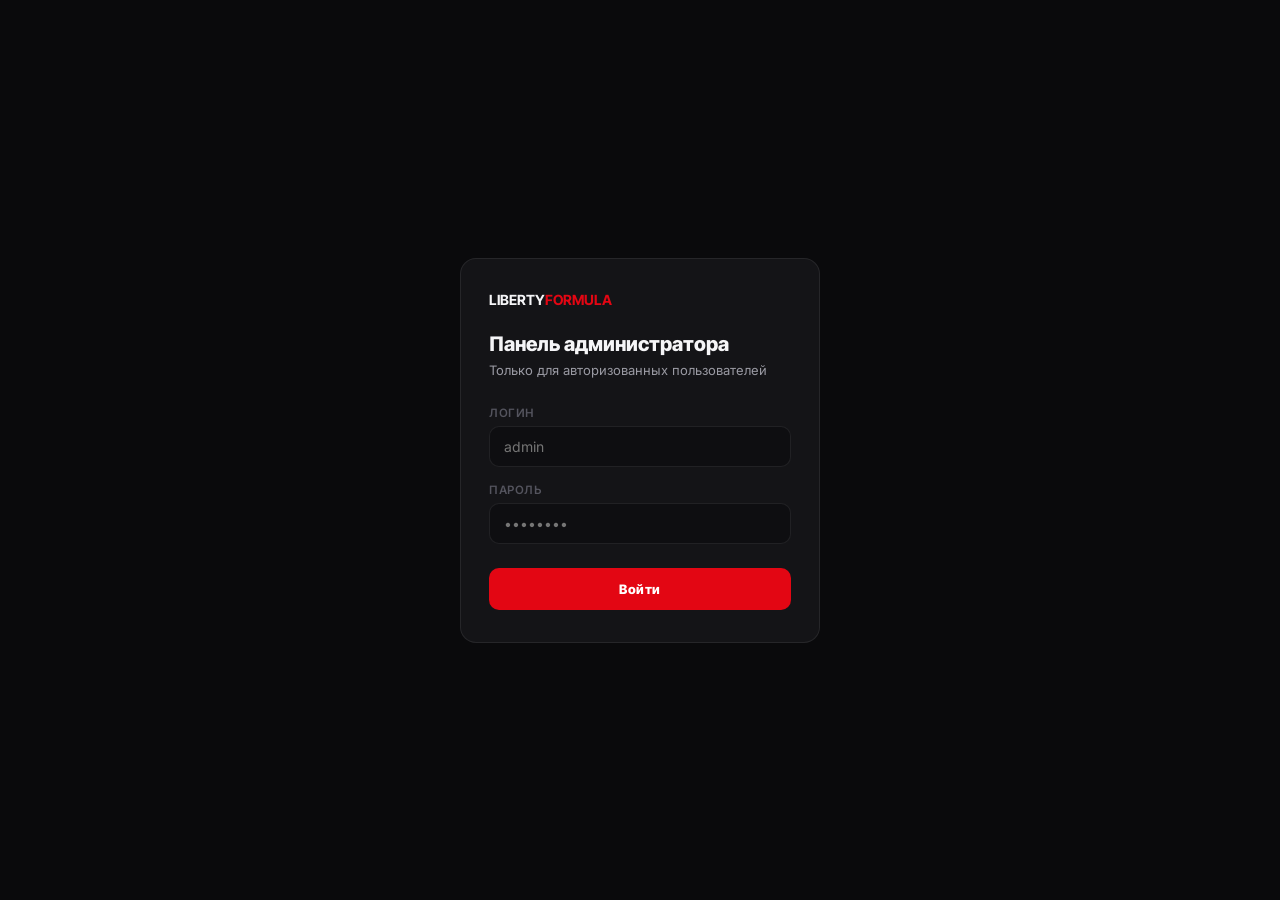
<file: admin.html>
<!DOCTYPE html>
<html lang="ru">
<head>
<meta charset="UTF-8">
<meta name="viewport" content="width=device-width, initial-scale=1.0">
<title>Liberty Formula — Admin</title>
<link rel="preconnect" href="https://fonts.googleapis.com">
<link href="https://fonts.googleapis.com/css2?family=Inter:wght@400;500;600;700&family=Inter+Tight:wght@600;700;800;900&family=JetBrains+Mono:wght@400;500;600&display=swap" rel="stylesheet">
<link rel="stylesheet" href="style.css?v=9.0">
<style>
  /* Дополнительные стили только для админки */
  .login-screen {
    min-height: 100vh; display: flex; align-items: center; justify-content: center;
    background: var(--bg); padding: 20px;
  }
  .login-card {
    background: var(--panel); border: 1px solid var(--border);
    border-radius: var(--radius); padding: 32px 28px; width: 100%; max-width: 360px;
  }
  .login-logo { font-family: var(--display); font-weight: 700; font-size: 14px; margin-bottom: 24px; }
  .login-logo b { color: var(--accent); }
  .login-title { font-family: var(--display); font-weight: 800; font-size: 20px; margin-bottom: 6px; }
  .login-sub { font-size: 13px; color: var(--text-dim); margin-bottom: 28px; }
  .field { display: flex; flex-direction: column; gap: 6px; margin-bottom: 16px; }
  .field label { font-size: 11.5px; font-weight: 600; color: var(--text-mute); text-transform: uppercase; letter-spacing: 0.5px; }
  .field input {
    background: var(--bg-2); border: 1px solid var(--border); color: var(--text);
    font-family: var(--body); font-size: 14px; padding: 11px 14px;
    border-radius: var(--radius-sm); outline: none; transition: border-color 0.15s;
  }
  .field input:focus { border-color: var(--text-mute); }
  .login-btn {
    width: 100%; background: var(--accent); color: #fff; border: none;
    font-family: var(--display); font-weight: 800; font-size: 13px; letter-spacing: 0.5px;
    padding: 13px; border-radius: var(--radius-sm); cursor: pointer;
    margin-top: 8px; transition: opacity 0.15s;
  }
  .login-btn:hover { opacity: 0.88; }
  .login-err { color: var(--accent); font-size: 12px; margin-top: 10px; display: none; }

  .admin-screen { display: none; min-height: 100vh; background: var(--bg); }
  .admin-screen.active { display: block; }

  .admin-nav {
    background: var(--panel); border-bottom: 1px solid var(--border);
    padding: 14px 20px; display: flex; align-items: center; justify-content: space-between;
    position: sticky; top: 0; z-index: 50;
  }
  .admin-nav .brand { font-family: var(--display); font-weight: 700; font-size: 13px; }
  .admin-nav .brand b { color: var(--accent); }
  .admin-badge {
    background: var(--accent-dim); color: var(--accent); border: 1px solid rgba(227,6,19,0.25);
    font-family: var(--display); font-weight: 800; font-size: 10px; letter-spacing: 0.8px;
    padding: 3px 9px; border-radius: 20px;
  }
  .nav-right { display: flex; align-items: center; gap: 12px; }
  .logout-btn {
    background: none; border: 1px solid var(--border); color: var(--text-dim);
    font-size: 12px; padding: 6px 12px; border-radius: var(--radius-sm); cursor: pointer;
  }
  .back-link { font-size: 12.5px; color: var(--text-dim); text-decoration: none; }
  .back-link:hover { color: var(--text); }

  .admin-body { padding: 20px 16px; max-width: 680px; margin: 0 auto; display: flex; flex-direction: column; gap: 18px; }

  .a-card { background: var(--panel); border: 1px solid var(--border); border-radius: var(--radius); overflow: hidden; }
  .a-card-head { padding: 14px 18px; border-bottom: 1px solid var(--border); }
  .a-card-title { font-family: var(--display); font-weight: 800; font-size: 13px; }
  .a-card-sub { font-size: 12px; color: var(--text-dim); margin-top: 3px; }
  .a-card-body { padding: 18px; display: flex; flex-direction: column; gap: 14px; }

  .a-field { display: flex; flex-direction: column; gap: 6px; }
  .a-field label { font-size: 11px; font-weight: 600; color: var(--text-mute); text-transform: uppercase; letter-spacing: 0.5px; }
  .a-field input, .a-field textarea, .a-field select {
    background: var(--bg-2); border: 1px solid var(--border); color: var(--text);
    font-family: var(--body); font-size: 13px; padding: 10px 13px;
    border-radius: var(--radius-sm); outline: none; width: 100%; transition: border-color 0.15s;
  }
  .a-field input:focus, .a-field textarea:focus { border-color: var(--text-mute); }
  .a-field textarea { resize: vertical; min-height: 80px; }

  .a-row { display: flex; gap: 10px; flex-wrap: wrap; }
  .a-row .a-field { flex: 1; min-width: 160px; }

  .btn-primary {
    background: var(--accent); color: #fff; border: none;
    font-family: var(--display); font-weight: 800; font-size: 12px; letter-spacing: 0.5px;
    padding: 10px 20px; border-radius: var(--radius-sm); cursor: pointer; transition: opacity 0.15s;
    align-self: flex-start;
  }
  .btn-primary:hover { opacity: 0.88; }
  .btn-secondary {
    background: var(--bg-2); border: 1px solid var(--border); color: var(--text-dim);
    font-size: 12px; padding: 10px 16px; border-radius: var(--radius-sm); cursor: pointer;
    align-self: flex-start;
  }
  .btn-row { display: flex; gap: 8px; flex-wrap: wrap; align-items: center; }
  .feedback { font-size: 12px; color: var(--live); }
  .feedback.err { color: var(--accent); }

  .status-indicator {
    display: flex; align-items: center; gap: 8px;
    background: var(--bg-2); padding: 10px 14px; border-radius: var(--radius-sm);
    font-size: 12.5px; color: var(--text-dim);
  }
  .status-indicator .dot { width: 8px; height: 8px; border-radius: 50%; background: var(--text-mute); }
  .status-indicator.active .dot { background: var(--live); box-shadow: 0 0 6px var(--live); }
  .status-indicator.active { color: var(--text); }

  .card-toggle { display: flex; flex-direction: column; gap: 10px; }
  .card-toggle-item {
    display: flex; align-items: center; justify-content: space-between;
    background: var(--bg-2); padding: 12px 14px; border-radius: var(--radius-sm);
    font-size: 13px;
  }
  .card-toggle-item span { color: var(--text-dim); }
  .toggle-switch {
    width: 36px; height: 20px; border-radius: 10px; background: var(--bg);
    border: 1px solid var(--border); position: relative; cursor: pointer; flex-shrink: 0;
    transition: background 0.2s;
  }
  .toggle-switch.on { background: var(--live); border-color: var(--live); }
  .toggle-switch::after {
    content: ''; position: absolute; top: 2px; left: 2px;
    width: 14px; height: 14px; border-radius: 50%; background: var(--text-mute); transition: all 0.2s;
  }
  .toggle-switch.on::after { transform: translateX(16px); background: #fff; }
</style>
</head>
<body>

<!-- ══════ ЭКРАН ЛОГИНА ══════ -->
<div class="login-screen" id="loginScreen">
  <div class="login-card">
    <div class="login-logo">LIBERTY<b>FORMULA</b></div>
    <h1 class="login-title">Панель администратора</h1>
    <p class="login-sub">Только для авторизованных пользователей</p>
    <div class="field">
      <label>Логин</label>
      <input type="text" id="loginUser" placeholder="admin" autocomplete="username">
    </div>
    <div class="field">
      <label>Пароль</label>
      <input type="password" id="loginPass" placeholder="••••••••" autocomplete="current-password">
    </div>
    <button class="login-btn" onclick="doLogin()">Войти</button>
    <p class="login-err" id="loginErr">Неверный логин или пароль</p>
  </div>
</div>

<!-- ══════ ЭКРАН АДМИНКИ ══════ -->
<div class="admin-screen" id="adminScreen">

  <nav class="admin-nav">
    <div style="display:flex;align-items:center;gap:12px;">
      <div class="brand">LIBERTY<b>FORMULA</b></div>
      <span class="admin-badge">ADMIN</span>
    </div>
    <div class="nav-right">
      <a class="back-link" href="index.html">← На сайт</a>
      <button class="logout-btn" onclick="doLogout()">Выйти</button>
    </div>
  </nav>

  <div class="admin-body">

    <!-- Трансляция -->
    <div class="a-card">
      <div class="a-card-head">
        <div class="a-card-title">Трансляция</div>
        <div class="a-card-sub">Установи m3u8 ссылку — все зрители увидят поток через ~10 сек</div>
      </div>
      <div class="a-card-body">
        <div class="status-indicator" id="streamStatus">
          <span class="dot"></span><span id="streamStatusText">Поток не активен</span>
        </div>
        <div class="a-field">
          <label>Ссылка на поток (m3u8)</label>
          <input type="url" id="streamUrl" placeholder="https://example.com/stream.m3u8">
        </div>
        <div class="a-row">
          <div class="a-field">
            <label>Название источника</label>
            <input type="text" id="streamProvider" placeholder="ServusTV, RTBF...">
          </div>
        </div>
        <div class="a-field">
          <label>Плеер (движок)</label>
          <select id="streamEngine">
            <option value="auto">🤖 AUTO — умный выбор</option>
            <option value="shaka">⚡ Shaka Player — DASH/HLS премиум</option>
            <option value="clappr">📺 Clappr — проверенный HLS</option>
            <option value="native">🌐 Native HTML5 — максимальная совместимость</option>
          </select>
        </div>
        <div class="status-indicator" id="engineStatus">
          <span class="dot"></span>
          <span>Активный движок: <b id="engineIndicatorAdmin">—</b></span>
        </div>
        <div class="btn-row">
          <button class="btn-primary" onclick="setStream()">▶ Запустить поток</button>
          <button class="btn-secondary" onclick="clearStream()">Остановить</button>
          <span class="feedback" id="streamFeedback"></span>
        </div>
      </div>
    </div>

    <!-- Баннер-уведомление -->
    <div class="a-card">
      <div class="a-card-head">
        <div class="a-card-title">Уведомление для всех</div>
        <div class="a-card-sub">Появится в ленте у всех зрителей — тех.перерыв, важные новости</div>
      </div>
      <div class="a-card-body">
        <div class="a-field">
          <label>Текст уведомления</label>
          <textarea id="bannerText" placeholder="Технический перерыв — вернёмся через 30 минут"></textarea>
        </div>
        <div class="btn-row">
          <button class="btn-primary" onclick="setBanner()">Опубликовать</button>
          <button class="btn-secondary" onclick="clearBanner()">Убрать баннер</button>
          <span class="feedback" id="bannerFeedback"></span>
        </div>
      </div>
    </div>

    <!-- Карточки в ленте -->
    <div class="a-card">
      <div class="a-card-head">
        <div class="a-card-title">Карточки в ленте</div>
        <div class="a-card-sub">Скрыть или закрепить модули для всех зрителей</div>
      </div>
      <div class="a-card-body">
        <div class="card-toggle">
          <div class="card-toggle-item">
            <span>🏆 Подиум</span>
            <div class="toggle-switch on" id="togglePodium" onclick="toggleCard('podium', this)"></div>
          </div>
          <div class="card-toggle-item">
            <span>⏱ Live Timing</span>
            <div class="toggle-switch on" id="toggleTiming" onclick="toggleCard('timing', this)"></div>
          </div>
          <div class="card-toggle-item">
            <span>📰 Новости</span>
            <div class="toggle-switch on" id="toggleNews" onclick="toggleCard('news', this)"></div>
          </div>
          <div class="card-toggle-item">
            <span>🏁 FIA Race Control</span>
            <div class="toggle-switch on" id="toggleFia" onclick="toggleCard('fia', this)"></div>
          </div>
        </div>
        <span class="feedback" id="cardsFeedback"></span>
      </div>
    </div>

    <!-- Диагностика -->
    <div class="a-card">
      <div class="a-card-head">
        <div class="a-card-title">Диагностика</div>
      </div>
      <div class="a-card-body" id="diagBody">
        <div style="color:var(--text-mute); font-size:13px;">Загрузка…</div>
      </div>
    </div>

  </div>
</div>

<script>
const BACKEND = 'https://libertyformula-production-a845.up.railway.app';

/* ── LOGIN ── */
const ADMIN_USER = 'Kimi';
const ADMIN_PASS =  'BWOAH 2026';

function doLogin() {
  const u = document.getElementById('loginUser').value.trim();
  const p = document.getElementById('loginPass').value;
  if (u === ADMIN_USER && p === ADMIN_PASS) {
    sessionStorage.setItem('lf_admin', '1');
    document.getElementById('loginScreen').style.display = 'none';
    document.getElementById('adminScreen').classList.add('active');
    initAdmin();
  } else {
    document.getElementById('loginErr').style.display = 'block';
  }
}

document.addEventListener('keydown', e => {
  if (e.key === 'Enter' && document.getElementById('loginScreen').style.display !== 'none')
    doLogin();
});

function doLogout() {
  sessionStorage.removeItem('lf_admin');
  document.getElementById('adminScreen').classList.remove('active');
  document.getElementById('loginScreen').style.display = 'flex';
}

// Автовход если уже авторизован в этой сессии
if (sessionStorage.getItem('lf_admin')) {
  document.getElementById('loginScreen').style.display = 'none';
  document.getElementById('adminScreen').classList.add('active');
  initAdmin();
}

/* ── STREAM ── */
async function setStream() {
  const url      = document.getElementById('streamUrl').value.trim();
  const provider = document.getElementById('streamProvider').value.trim();
  const fb       = document.getElementById('streamFeedback');
  if (!url) { fb.textContent = 'Введи ссылку'; fb.className = 'feedback err'; return; }
  fb.textContent = '…';
  const r = await fetch(`${BACKEND}/api/admin/stream`, {
    method: 'POST', headers: {'Content-Type':'application/json'},
    body: JSON.stringify({ url, provider: provider || 'IPTV', engine: document.getElementById('streamEngine')?.value || 'auto' }),
  });
  const d = await r.json();
  if (d.status === 'ok') {
    fb.textContent = '✓ Поток установлен'; fb.className = 'feedback';
    updateStreamStatus(true, url);
  } else {
    fb.textContent = 'Ошибка'; fb.className = 'feedback err';
  }
}

async function clearStream() {
  await fetch(`${BACKEND}/api/admin/stream`, {
    method: 'POST', headers: {'Content-Type':'application/json'},
    body: JSON.stringify({ url: '' }),
  });
  document.getElementById('streamFeedback').textContent = 'Поток остановлен';
  document.getElementById('streamFeedback').className = 'feedback';
  updateStreamStatus(false, '');
}

function updateStreamStatus(active, url) {
  const el   = document.getElementById('streamStatus');
  const text = document.getElementById('streamStatusText');
  el.className = active ? 'status-indicator active' : 'status-indicator';
  text.textContent = active ? `Активен · ${url.slice(0,50)}…` : 'Поток не активен';
}

/* ── BANNER ── */
async function setBanner() {
  const text = document.getElementById('bannerText').value.trim();
  const fb   = document.getElementById('bannerFeedback');
  if (!text) { fb.textContent = 'Введи текст'; fb.className = 'feedback err'; return; }
  await fetch(`${BACKEND}/api/admin/banner`, {
    method: 'POST', headers: {'Content-Type':'application/json'},
    body: JSON.stringify({ text }),
  });
  fb.textContent = '✓ Опубликовано'; fb.className = 'feedback';
}

async function clearBanner() {
  await fetch(`${BACKEND}/api/admin/banner`, {
    method: 'POST', headers: {'Content-Type':'application/json'},
    body: JSON.stringify({ text: '' }),
  });
  document.getElementById('bannerFeedback').textContent = 'Баннер убран';
  document.getElementById('bannerFeedback').className = 'feedback';
}

/* ── CARDS TOGGLE ── */
const cardState = { podium: true, timing: true, news: true, fia: true };

async function toggleCard(name, el) {
  cardState[name] = !cardState[name];
  el.classList.toggle('on', cardState[name]);
  await fetch(`${BACKEND}/api/admin/cards`, {
    method: 'POST', headers: {'Content-Type':'application/json'},
    body: JSON.stringify(cardState),
  });
  document.getElementById('cardsFeedback').textContent = '✓ Сохранено';
}

/* ── DIAG ── */
async function loadDiag() {
  const body = document.getElementById('diagBody');
  try {
    const [state, feed] = await Promise.all([
      fetch(`${BACKEND}/api/state.json`).then(r => r.json()),
      fetch(`${BACKEND}/api/feed.json`).then(r => r.json()),
    ]);
    body.innerHTML = `
      <div class="status-indicator ${state?.stream?.active ? 'active' : ''}">
        <span class="dot"></span>
        <span>Трансляция: ${state?.stream?.active ? 'активна' : 'нет потока'}</span>
      </div>
      <div class="status-indicator active">
        <span class="dot"></span>
        <span>RSS: ${feed?.length ? feed.length + ' новостей' : 'нет данных'}</span>
      </div>
      <div class="status-indicator active">
        <span class="dot"></span>
        <span>Бэкенд: онлайн</span>
      </div>
    `;
  } catch {
    body.innerHTML = '<div class="status-indicator"><span class="dot"></span><span>Бэкенд недоступен</span></div>';
  }
}

function initAdmin() {
  loadDiag();
  // Загружаем текущий статус потока
  fetch(`${BACKEND}/api/stream.json`).then(r => r.json()).then(d => {
    if (d?.m3u8) {
      document.getElementById('streamUrl').value = d.m3u8;
      document.getElementById('streamProvider').value = d.provider || '';
      updateStreamStatus(true, d.m3u8);
    }
  }).catch(() => {});
}
</script>
</body>
              </html>
</file>
<file: style.css>
/* ════════════════════════════════════════════════════════
   LIBERTY FORMULA — style.css v9.0
   Лента как соцсеть + sticky-плеер. Премиум тёмный UI.
   Inter Tight (display) + Inter (body) + JetBrains Mono (data)
   ════════════════════════════════════════════════════════ */

* { margin:0; padding:0; box-sizing:border-box; -webkit-font-smoothing:antialiased; }

:root {
  --bg:        #0a0a0c;
  --bg-2:      #0e0e11;
  --panel:     #141417;
  --panel-2:   #1a1a1e;
  --border:    rgba(255,255,255,0.08);
  --border-2:  rgba(255,255,255,0.04);

  --text:      #f5f5f7;
  --text-dim:  #9a9aa3;
  --text-mute: #54545e;

  --accent:    #e30613;
  --accent-dim: rgba(227,6,19,0.12);
  --live:      #1a8f4c;
  --yellow:    #ffc94d;
  --purple:    #b07bff;

  --clr-redbull:  #1e41ff;
  --clr-ferrari:  #ef1c24;
  --clr-mercedes: #00a398;
  --clr-mclaren:  #ff8000;
  --clr-aston:    #229971;
  --clr-alpine:   #ff87bc;
  --clr-williams: #005aff;
  --clr-haas:     #b6babd;
  --clr-sauber:   #52e252;
  --clr-rb:       #6692ff;

  --display: 'Inter Tight', sans-serif;
  --body:    'Inter', sans-serif;
  --mono:    'JetBrains Mono', monospace;

  --radius: 16px;
  --radius-sm: 10px;
}

/* ─── LIGHT THEME — Pinterest minimal, separate philosophy ── */
body[data-theme="light"] {
  --bg:        #f7f6f3;
  --bg-2:      #efede9;
  --panel:     #ffffff;
  --panel-2:   #fafaf8;
  --border:    rgba(0,0,0,0.07);
  --border-2:  rgba(0,0,0,0.03);

  --text:      #18181a;
  --text-dim:  #6b6b70;
  --text-mute: #b3b3b8;

  --accent:    #18181a;
  --accent-dim: rgba(24,24,26,0.05);
  --live:      #2a6e44;
  --yellow:    #a07820;
  --purple:    #6630cc;
}

html, body {
  background: var(--bg); color: var(--text);
  font-family: var(--body); font-size: 14px;
  min-height: 100vh; transition: background 0.3s, color 0.3s;
}
.mono { font-family: var(--mono); font-weight: 500; }
*:focus-visible { outline: 2px solid var(--accent); outline-offset: 2px; }
a { color: inherit; }

@media (prefers-reduced-motion: reduce) {
  *, *::before, *::after { animation-duration: 0.01ms !important; transition-duration: 0.01ms !important; }
}

/* ─── ROLE SYSTEM ──────────────────────────────────── */
.role-commentator-only { display: none; }
body[data-role="commentator"] .role-commentator-only { display: flex; }
body[data-role="commentator"] th.role-commentator-only,
body[data-role="commentator"] td.role-commentator-only { display: table-cell; }

/* ════════════════════════════════════════════════════
   STICKY PLAYER STAGE
   ════════════════════════════════════════════════════ */
.stage {
  position: sticky; top: 0; z-index: 60;
  background: #000;
  box-shadow: 0 8px 32px rgba(0,0,0,0.5);
}

.stage-video {
  position: relative; width: 100%;
  aspect-ratio: 16/9;
  max-height: 56vh;
  background: #000;
  overflow: hidden;
}
/* Video.js занимает весь контейнер */
#player { position: absolute; inset: 0; width: 100% !important; height: 100% !important; }
#player .clappr-container, #player [data-player] { width: 100% !important; height: 100% !important; }

.stage-top {
  position: absolute; top: 0; left: 0; right: 0; z-index: 5;
  display: flex; align-items: center; justify-content: space-between;
  padding: 12px 14px;
  background: linear-gradient(to bottom, rgba(0,0,0,0.7), transparent);
  pointer-events: none;
}
.stage-top > * { pointer-events: auto; }

.icon-btn {
  width: 34px; height: 34px; border-radius: 50%;
  background: rgba(255,255,255,0.1); backdrop-filter: blur(8px);
  border: none; color: #fff; display: flex; align-items: center; justify-content: center;
  cursor: pointer; transition: background 0.15s;
}
.icon-btn:hover { background: rgba(255,255,255,0.18); }

.brand {
  font-family: var(--display); font-weight: 700; font-size: 13px;
  letter-spacing: 0.3px; color: #fff;
}
.brand b { font-weight: 900; color: var(--accent); }

.stage-empty {
  position: absolute; inset: 0; z-index: 2;
  display: flex; flex-direction: column; align-items: center; justify-content: center; gap: 16px;
  color: rgba(255,255,255,0.35);
  font-family: var(--display); font-weight: 600; font-size: 12px; letter-spacing: 1px;
  text-transform: uppercase;
  transition: opacity 0.3s;
}
.stage-empty.hidden { opacity: 0; pointer-events: none; }

/* Signature element — radar/sonar pulse */
.radar {
  position: relative; width: 36px; height: 36px;
  display: flex; align-items: center; justify-content: center;
}
.radar::before {
  content: ''; position: absolute; inset: 0;
  border-radius: 50%; background: var(--accent);
  width: 6px; height: 6px; margin: auto;
}
.radar span {
  position: absolute; inset: 0; border-radius: 50%;
  border: 1.5px solid var(--accent);
  animation: radar-ping 2.4s cubic-bezier(0.2,0.6,0.4,1) infinite;
  opacity: 0;
}
.radar span:nth-child(2) { animation-delay: 0.8s; }
.radar span:nth-child(3) { animation-delay: 1.6s; }
@keyframes radar-ping {
  0%   { transform: scale(0.2); opacity: 0.8; }
  100% { transform: scale(1.6); opacity: 0; }
}

.stage-hud {
  position: absolute; bottom: 12px; left: 12px; z-index: 4;
  display: flex; align-items: center; gap: 8px;
  background: rgba(0,0,0,0.55); backdrop-filter: blur(10px);
  border: 1px solid rgba(255,255,255,0.1);
  padding: 5px 10px; border-radius: 20px;
}
.hud-pos {
  background: var(--accent); color: #fff;
  font-family: var(--display); font-weight: 800; font-size: 11px;
  padding: 1px 7px; border-radius: 10px;
}
.hud-driver { font-family: var(--display); font-weight: 700; font-size: 11.5px; color: #fff; letter-spacing: 0.3px; }

/* Status bar under video */
.stage-bar {
  background: var(--panel);
  padding: 10px 14px;
  display: flex; align-items: center; justify-content: space-between; gap: 10px;
  flex-wrap: wrap;
  border-bottom: 1px solid var(--border);
}

.stage-status { display: flex; align-items: center; gap: 10px; min-width: 0; }
.onair {
  display: inline-flex; align-items: center; gap: 6px;
  font-family: var(--display); font-weight: 800; font-size: 10.5px; letter-spacing: 0.8px;
  color: var(--text-mute);
  border: 1px solid var(--border); padding: 3px 9px; border-radius: 20px;
  flex-shrink: 0;
}
.onair i {
  width: 6px; height: 6px; border-radius: 50%; background: var(--text-mute);
}
.onair.live { color: var(--live); border-color: rgba(26,143,76,0.3); background: rgba(26,143,76,0.08); }
.onair.live i { background: var(--live); box-shadow: 0 0 6px var(--live); animation: pulse 1.6s infinite; }
@keyframes pulse { 0%,100%{opacity:1} 50%{opacity:0.35} }

.src-name { font-size: 12px; color: var(--text-dim); white-space: nowrap; overflow: hidden; text-overflow: ellipsis; }

.role-pills {
  display: flex; background: var(--bg-2); border-radius: 20px; padding: 3px; flex-shrink: 0;
}
.role-pill {
  background: none; border: none; color: var(--text-dim);
  font-family: var(--body); font-weight: 500; font-size: 12px;
  padding: 6px 14px; border-radius: 20px; cursor: pointer; transition: all 0.15s;
}
.role-pill.active { background: var(--accent); color: #fff; }
body[data-theme="light"] .role-pill.active { background: var(--accent); color: #fff; }

.stage-controls {
  background: var(--panel); padding: 10px 14px;
  display: flex; align-items: center; justify-content: space-between; gap: 12px; flex-wrap: wrap;
  border-bottom: 1px solid var(--border);
}
.sync-group { display: flex; align-items: center; gap: 8px; }
.sync-group button {
  background: var(--bg-2); border: 1px solid var(--border); color: var(--text);
  font-family: var(--mono); font-size: 11px; padding: 5px 10px;
  border-radius: var(--radius-sm); cursor: pointer;
}
#syncVal { color: var(--yellow); min-width: 40px; text-align: center; font-size: 12px; }

.audio-group { display: flex; gap: 6px; flex-wrap: wrap; }
.audio-chip {
  background: var(--bg-2); border: 1px solid var(--border); color: var(--text-dim);
  font-size: 11.5px; font-weight: 500; padding: 6px 13px;
  border-radius: 20px; cursor: pointer; transition: all 0.15s;
}
.audio-chip.active { background: var(--accent); color: #fff; border-color: var(--accent); }

/* ════════════════════════════════════════════════════
   SIDEBAR
   ════════════════════════════════════════════════════ */
.sidebar-overlay {
  position: fixed; inset: 0; background: rgba(0,0,0,0.6);
  z-index: 998; opacity: 0; pointer-events: none; transition: opacity 0.25s;
}
.sidebar-overlay.open { opacity: 1; pointer-events: auto; }

.sidebar {
  position: fixed; top: 0; left: -300px; width: 290px; height: 100vh;
  background: var(--panel); border-right: 1px solid var(--border);
  z-index: 999; padding: 22px; display: flex; flex-direction: column;
  transition: left 0.3s cubic-bezier(0.77,0,0.175,1);
  overflow-y: auto;
}
.sidebar.open { left: 0; }

.sidebar-head {
  display: flex; justify-content: space-between; align-items: center;
  border-bottom: 1px solid var(--border); padding-bottom: 16px; margin-bottom: 24px;
}
.sidebar-title { font-family: var(--display); font-weight: 700; font-size: 13px; color: var(--text); }
.sidebar-title b { font-weight: 900; color: var(--accent); }
.sidebar-close { background: none; border: none; color: var(--text-mute); cursor: pointer; }
.sidebar-close:hover { color: var(--text); }

.sidebar-block { margin-bottom: 26px; }
.sidebar-block h4 {
  font-family: var(--display); font-size: 10px; color: var(--text-mute);
  letter-spacing: 1.2px; text-transform: uppercase; margin-bottom: 12px; font-weight: 700;
}

.cal-item {
  display: flex; align-items: center; gap: 10px; font-size: 13px; color: var(--text-dim);
  padding: 8px 0; border-bottom: 1px solid var(--border-2);
}
.cal-item time { margin-left: auto; font-family: var(--mono); font-size: 11px; color: var(--text-mute); }
.cal-dot { width: 6px; height: 6px; border-radius: 50%; background: var(--text-mute); flex-shrink: 0; }
.cal-item.done .cal-dot { background: var(--live); }
.cal-item.live { color: var(--text); font-weight: 600; }
.cal-item.live .cal-dot { background: var(--accent); box-shadow: 0 0 6px var(--accent); animation: pulse 1.5s infinite; }

.diag-row { display: flex; justify-content: space-between; align-items: center; font-size: 12.5px; color: var(--text-dim); padding: 7px 0; }
.diag-pulse { width: 7px; height: 7px; border-radius: 50%; }
.diag-pulse.ok   { background: var(--live); box-shadow: 0 0 5px var(--live); }
.diag-pulse.warn { background: var(--yellow); box-shadow: 0 0 5px var(--yellow); }
.diag-pulse.err  { background: var(--accent); box-shadow: 0 0 5px var(--accent); }

.sidebar-admin-link {
  display: block; text-align: center; margin-top: auto;
  background: var(--bg-2); border: 1px solid var(--border); color: var(--text-dim);
  font-size: 12.5px; padding: 10px; border-radius: var(--radius-sm);
  text-decoration: none; transition: all 0.15s;
}
.sidebar-admin-link:hover { color: var(--text); border-color: var(--text-mute); }
.sidebar-foot { font-family: var(--mono); font-size: 9.5px; color: var(--text-mute); padding-top: 14px; text-align: center; }

/* ════════════════════════════════════════════════════
   FEED — лента карточек
   ════════════════════════════════════════════════════ */
.feed {
  max-width: 720px; margin: 0 auto;
  padding: 16px 14px 0;
  display: flex; flex-direction: column; gap: 14px;
}

.feed-banner {
  background: var(--accent-dim); border: 1px solid rgba(227,6,19,0.25);
  color: var(--text); padding: 12px 16px; border-radius: var(--radius-sm);
  font-size: 13px; display: flex; align-items: center; gap: 10px;
}

.card {
  background: var(--panel); border: 1px solid var(--border);
  border-radius: var(--radius); overflow: hidden;
}

.card-head {
  display: flex; align-items: center; justify-content: space-between; gap: 10px;
  padding: 14px 16px; flex-wrap: wrap;
}
.eyebrow {
  font-family: var(--display); font-weight: 800; font-size: 11px;
  letter-spacing: 1.2px; text-transform: uppercase; color: var(--text-mute);
}
.session-chip { font-family: var(--mono); font-size: 10.5px; color: var(--text-dim); }

/* Podium */
.podium-row { display: grid; grid-template-columns: 1fr 1fr 1fr; gap: 8px; padding: 0 16px 16px; }
.pod-cell {
  background: var(--bg-2); border-radius: var(--radius-sm);
  padding: 14px 10px; display: flex; flex-direction: column; gap: 4px;
  position: relative; overflow: hidden;
}
.pod-cell::before { content:''; position:absolute; top:0; left:0; right:0; height:3px; background: var(--text-mute); }
.pod-1::before { background: var(--yellow); }
.pod-2::before { background: #c8c8c8; }
.pod-3::before { background: #c98a4b; }
.pod-pos { font-family: var(--display); font-weight: 900; font-size: 22px; color: var(--text-mute); }
.pod-1 .pod-pos { color: var(--yellow); } .pod-2 .pod-pos { color: #c8c8c8; } .pod-3 .pod-pos { color: #c98a4b; }
.pod-name { font-family: var(--display); font-weight: 700; font-size: 13px; }
.pod-gap { font-size: 10.5px; color: var(--text-dim); }

/* Timing table */
.table-scroller { overflow-x: auto; }
.timing-table { width: 100%; border-collapse: collapse; font-size: 12.5px; }
.timing-table th {
  font-family: var(--display); font-weight: 700; font-size: 9.5px;
  letter-spacing: 0.8px; text-transform: uppercase; color: var(--text-mute);
  padding: 8px 16px; text-align: left; border-top: 1px solid var(--border);
}
.timing-table th.c { text-align: center; }
.timing-table td { padding: 10px 16px; border-top: 1px solid var(--border-2); }
.timing-table tr:hover td { background: var(--bg-2); }
.loading { text-align: center; color: var(--text-mute); padding: 26px !important; font-size: 12px; }

.t-pos { font-family: var(--display); font-weight: 800; font-size: 14px; color: var(--text-mute); }
.t-driver { display: flex; align-items: center; gap: 8px; font-family: var(--display); font-weight: 700; font-size: 12.5px; }
.t-stripe { width: 3px; height: 14px; border-radius: 1px; background: var(--text-mute); }
.t-gap { font-family: var(--mono); color: var(--text-dim); }
.text-purple { color: var(--purple); }
.c { text-align: center; }

.tyre {
  display: inline-flex; align-items: center; justify-content: center;
  width: 17px; height: 17px; border-radius: 50%; border: 1.5px solid var(--yellow);
  font-family: var(--display); font-weight: 800; font-size: 9px; color: var(--yellow);
}

.tm-redbull  .t-stripe { background: var(--clr-redbull); }
.tm-ferrari  .t-stripe { background: var(--clr-ferrari); }
.tm-mercedes .t-stripe { background: var(--clr-mercedes); }
.tm-mclaren  .t-stripe { background: var(--clr-mclaren); }
.tm-aston    .t-stripe { background: var(--clr-aston); }
.tm-alpine   .t-stripe { background: var(--clr-alpine); }
.tm-williams .t-stripe { background: var(--clr-williams); }
.tm-haas     .t-stripe { background: var(--clr-haas); }
.tm-sauber   .t-stripe { background: var(--clr-sauber); }
.tm-rb       .t-stripe { background: var(--clr-rb); }

/* News */
.filters { display: flex; gap: 6px; flex-wrap: wrap; }
.filter-tag {
  background: var(--bg-2); border: 1px solid var(--border); color: var(--text-dim);
  font-size: 11px; font-weight: 500; padding: 5px 13px; border-radius: 20px; cursor: pointer;
}
.filter-tag.active { background: var(--accent); border-color: var(--accent); color: #fff; }
body[data-theme="light"] .filter-tag.active { background: var(--accent); border-color: var(--accent); }

.news-list { padding: 0 12px 14px; display: flex; flex-direction: column; gap: 6px; }
.news-item {
  background: var(--bg-2); border-radius: var(--radius-sm);
  padding: 12px 14px; display: flex; gap: 12px; align-items: flex-start;
}
.news-item.alert { background: rgba(227,6,19,0.06); }
.news-time { font-size: 10.5px; color: var(--text-mute); min-width: 36px; padding-top: 2px; }
.news-item p { font-size: 13px; color: var(--text-dim); line-height: 1.55; }
.news-alert-tag { color: var(--yellow); font-weight: 700; }

/* FIA */
.fia-list { padding: 0 12px 14px; display: flex; flex-direction: column; gap: 5px; }
.fia-item {
  background: var(--bg-2); border-left: 3px solid var(--text-mute);
  padding: 8px 12px; font-size: 12px; display: flex; gap: 10px; border-radius: 0 8px 8px 0;
}
.fia-item.sys { border-left-color: var(--live); }

.feed-end {
  text-align: center; color: var(--text-mute); font-size: 12px;
  padding: 20px 0 8px;
}

/* Footer */
.site-footer {
  padding: 28px 16px 40px;
  display: flex; flex-direction: column; align-items: center;
  gap: 10px; text-align: center;
  border-top: 1px solid var(--border);
  margin-top: 8px;
}
.tg-link {
  display: inline-flex; align-items: center; gap: 8px;
  color: var(--text-dim); text-decoration: none;
  font-size: 13px; font-weight: 500;
  padding: 8px 16px; border-radius: 20px;
  border: 1px solid var(--border);
  background: var(--panel);
  transition: all 0.15s;
}
.tg-link:hover { color: #2ea6e8; border-color: #2ea6e8; }
.footer-note { font-size: 11.5px; color: var(--text-mute); max-width: 280px; line-height: 1.5; }

/* ════════════════════════════════════════════════════
   RESPONSIVE
   ════════════════════════════════════════════════════ */
@media (min-width: 760px) {
  .feed { max-width: 700px; padding-top: 20px; }
  .stage-video { max-height: 64vh; }
}

@media (min-width: 1100px) {
  .stage { position: relative; }
  body { display: grid; grid-template-columns: 1fr; }
  .stage-video { max-height: 78vh; }
}

/* ─── BUFFER HEALTH BAR ─────────────────────────────── */
.buffer-track {
  height: 2px; background: rgba(255,255,255,0.06);
  position: relative; overflow: hidden;
}
.buffer-bar {
  height: 100%; width: 0%;
  background: var(--live);
  transition: width 0.8s ease, background 0.3s;
  border-radius: 0 1px 1px 0;
   }
</file>
